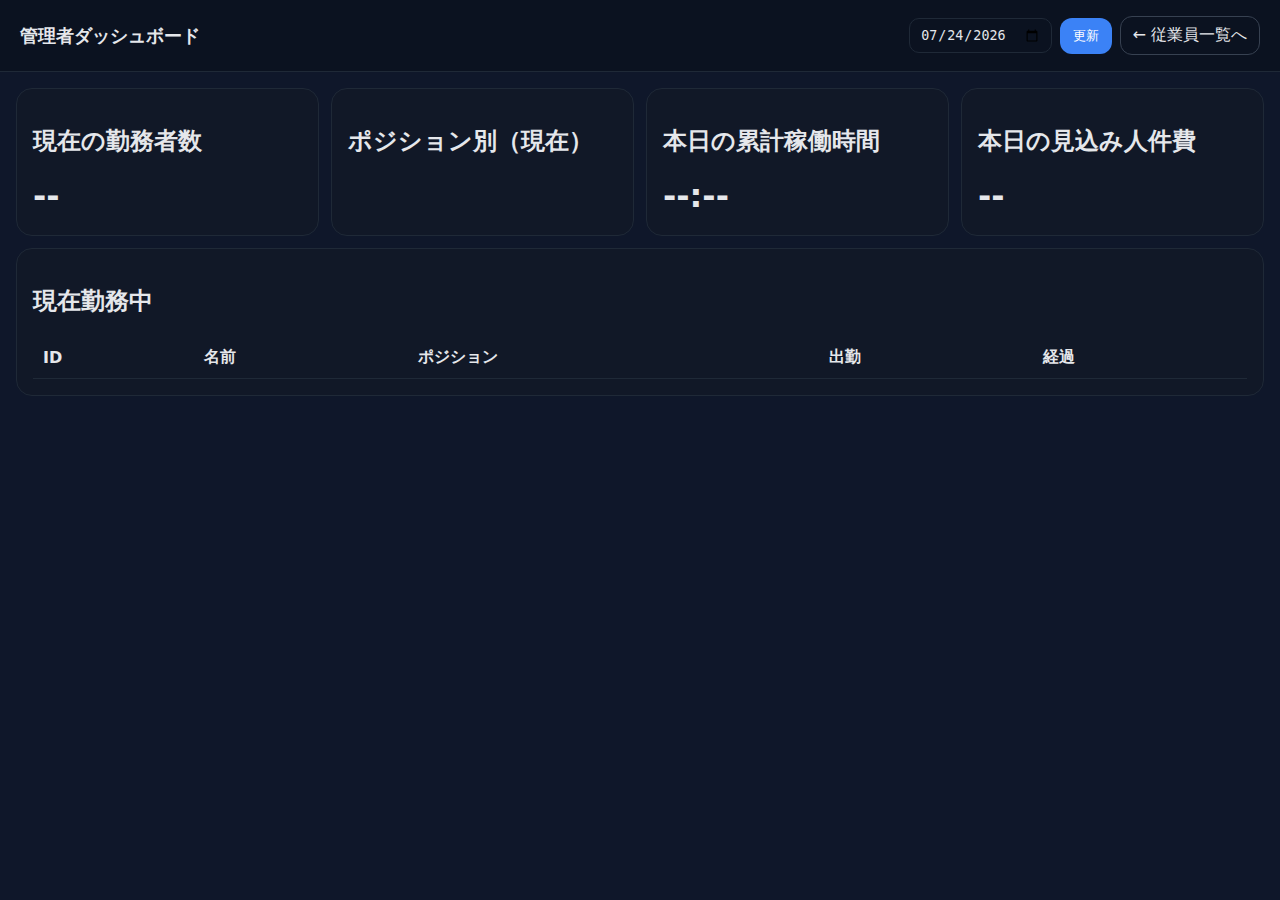
<file: admin.html>
<!DOCTYPE html>
<html lang="ja">
<head>
  <meta charset="UTF-8" />
  <meta name="viewport" content="width=device-width, initial-scale=1.0, viewport-fit=cover"/>
  <title>管理者ダッシュボード</title>
  <link rel="stylesheet" href="./admin.css?v=1" />
</head>
<body>
  <header class="topbar">
    <h1>管理者ダッシュボード</h1>
    <div class="controls">
      <input type="date" id="datePicker" />
      <button id="reloadBtn" class="btn btn-primary">更新</button>
      <a href="./index.html" class="btn btn-ghost">← 従業員一覧へ</a>
    </div>
  </header>

  <main class="grid">
    <section class="card kpi">
      <h2>現在の勤務者数</h2>
      <div class="kpi-value" id="kpiHeadcount">--</div>
      <p class="sub" id="kpiDate"></p>
    </section>

    <section class="card kpi">
      <h2>ポジション別（現在）</h2>
      <ul id="posList" class="bullet"></ul>
    </section>

    <section class="card kpi">
      <h2>本日の累計稼働時間</h2>
      <div class="kpi-value" id="kpiWork">--:--</div>
    </section>

    <section class="card kpi">
      <h2>本日の見込み人件費</h2>
      <div class="kpi-value" id="kpiCost">--</div>
    </section>

    <section class="card wide">
      <h2>現在勤務中</h2>
      <table class="table" id="activeTable">
        <thead>
          <tr>
            <th>ID</th><th>名前</th><th>ポジション</th><th>出勤</th><th>経過</th>
          </tr>
        </thead>
        <tbody></tbody>
      </table>
    </section>
  </main>

  <script src="./admin.js?v=1"></script>
</body>
</html>
</file>
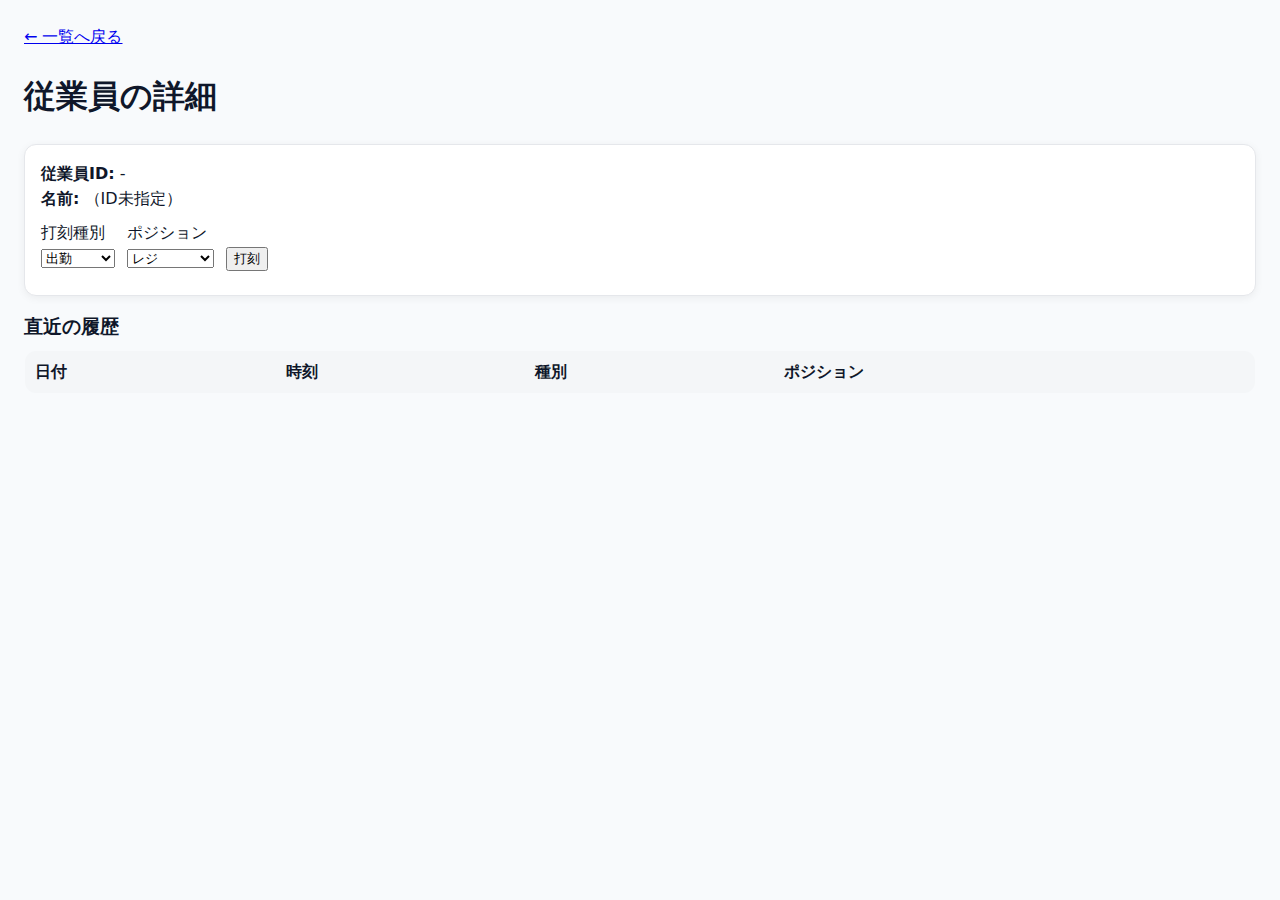
<file: detail.html>
<!DOCTYPE html>
<html lang="ja">
<head>
  <meta charset="UTF-8" />
  <meta name="viewport" content="width=device-width, initial-scale=1.0"/>
  <title>freee</title>
  <link rel="stylesheet" href="./style.css" />
</head>
<body>
  <a href="./index.html">← 一覧へ戻る</a>
  <h1>従業員の詳細</h1>

  <div class="detail-card">
    <div><strong>従業員ID:</strong> <span id="empId">-</span></div>
    <div><strong>名前:</strong> <span id="empName">-</span></div>

    <div class="row">
      <div>
        <label>打刻種別</label><br/>
        <select id="punchType">
          <option value="出勤">出勤</option>
          <option value="退勤">退勤</option>
          <option value="休憩開始">休憩開始</option>
          <option value="休憩終了">休憩終了</option>
        </select>
      </div>
      <div>
        <label>ポジション</label><br/>
        <select id="position">
          <option value="レジ">レジ</option>
          <option value="ドリンカー">ドリンカー</option>
          <option value="フライヤー">フライヤー</option>
          <option value="バーガー">バーガー</option>
        </select>
      </div>
      <div style="align-self:end;">
        <button id="punchBtn">打刻</button>
      </div>
    </div>

    <div id="status" class="status"></div>
  </div>

  <h3 style="margin:16px 0 8px;">直近の履歴</h3>
  <table class="table">
    <thead>
      <tr><th>日付</th><th>時刻</th><th>種別</th><th>ポジション</th></tr>
    </thead>
    <tbody id="historyBody"></tbody>
  </table>

  <!-- 履歴1行テンプレ -->
  <template id="tpl-history-row">
    <tr>
      <td class="c-date"></td>
      <td class="c-time"></td>
      <td class="c-type"></td>
      <td class="c-pos"></td>
    </tr>
  </template>

  <script src="./api.js"></script>
  <script src="./detail.js"></script>
</body>
</html>
</file>
<file: admin.css>
:root {
  --bg:#0f172a; --panel:#111827; --text:#e5e7eb; --muted:#9ca3af; --accent:#3b82f6; --ghost:#374151;
}

*{box-sizing:border-box}
html,body{margin:0;padding:0;background:var(--bg);color:var(--text);font-family:system-ui, -apple-system, Segoe UI, Roboto, sans-serif}

.topbar{display:flex;justify-content:space-between;align-items:center;padding:16px 20px;border-bottom:1px solid #1f2937;background:#0b1220;position:sticky;top:0;z-index:10}
.topbar h1{margin:0;font-size:18px}
.controls{display:flex;gap:8px;align-items:center}
input[type="date"]{background:#0b1220;color:var(--text);border:1px solid #1f2937;border-radius:10px;padding:8px 10px}

.btn{border-radius:12px;padding:8px 12px;border:1px solid transparent;cursor:pointer}
.btn-primary{background:var(--accent);color:white}
.btn-ghost{background:transparent;border-color:var(--ghost);color:var(--text);text-decoration:none}

.grid{display:grid;gap:12px;padding:16px;grid-template-columns:repeat(4,1fr)}
.card{background:var(--panel);border:1px solid #1f2937;border-radius:16px;padding:16px}
.card.kpi .kpi-value{font-size:32px;font-weight:700;margin:8px 0 4px}
.card.kpi .sub{color:var(--muted);margin:0}
.card.wide{grid-column:1/-1}

.bullet{list-style:none;margin:0;padding:0}
.bullet li{padding:4px 0;border-bottom:1px dashed #1f2937}
.bullet li:last-child{border-bottom:none}

.table{width:100%;border-collapse:collapse}
.table th,.table td{padding:10px;border-bottom:1px solid #1f2937;text-align:left}
.table tbody tr:hover{background:#0b1220}

@media (max-width: 960px){ .grid{grid-template-columns:1fr 1fr} }
@media (max-width: 640px){ .grid{grid-template-columns:1fr} .topbar{flex-direction:column;align-items:flex-start;gap:8px} }
</file>
<file: style.css>
/* ================================
   勤怠管理システム スタイルシート
   ================================ */

/* ==================== CSS変数定義 ==================== */
:root {
  /* カラーパレット */
  --bg: #f8fafc;
  --card: #ffffff;
  --text: #0f172a;
  --muted: #64748b;
  --border: #e5e7eb;
  --shadow: 0 2px 8px rgba(0,0,0,.06);
  --radius: 12px;

  /* ポジション別カラー */
  --reji: #2563eb;     /* レジ（青） */
  --drink: #16a34a;    /* ドリンカー（緑） */
  --fry: #f59e0b;      /* フライヤー（黄） */
  --burger: #ef4444;   /* バーガー（赤） */
  --break: #9ca3af;    /* 休憩（グレー） */
}

/* ==================== ベーススタイル ==================== */
* {
  box-sizing: border-box;
}

html, body {
  height: 100%;
}

body {
  margin: 0;
  padding: 24px;
  background: var(--bg);
  color: var(--text);
  font-family: system-ui, -apple-system, "Segoe UI", Roboto, "Noto Sans JP", sans-serif;
  line-height: 1.6;
}

/* ==================== レイアウト ==================== */
.layout {
  display: grid;
  grid-template-columns: 1fr 2fr;
  gap: 24px;
}

.employee-list {
  align-self: start;
}

.gantt-area {
  align-self: start;
  overflow: hidden;
  max-width: 100%;
}

/* ==================== カード ==================== */
.card {
  background: var(--card);
  border: 1px solid var(--border);
  border-radius: var(--radius);
  box-shadow: var(--shadow);
  padding: 16px;
}

.card-title {
  margin: 0 0 12px;
  font-size: 18px;
  font-weight: 700;
}

.detail-card {
  background: var(--card);
  border: 1px solid var(--border);
  border-radius: var(--radius);
  box-shadow: var(--shadow);
  padding: 16px;
}

/* ==================== リスト ==================== */
.list {
  list-style: none;
  padding: 0;
  margin: 0;
}

.list li {
  padding: 6px 0;
  border-bottom: 1px dashed var(--border);
}

.list li:last-child {
  border-bottom: none;
}

.emp-link {
  color: #1f2937;
  text-decoration: underline;
  cursor: pointer;
}

.emp-link:hover {
  opacity: .8;
}

/* ==================== 凡例 ==================== */
.legend {
  display: flex;
  flex-wrap: wrap;
  gap: 12px;
  margin: 6px 0 10px;
  color: var(--muted);
  font-size: 14px;
}

.legend-item {
  display: inline-flex;
  align-items: center;
  gap: 6px;
}

.legend-swatch {
  display: inline-block;
  width: 14px;
  height: 14px;
  border-radius: 4px;
  border: 1px solid var(--border);
}

.legend-swatch.pos-reji {
  background: var(--reji);
  border-color: color-mix(in srgb, var(--reji) 70%, #0000);
}

.legend-swatch.pos-drink {
  background: var(--drink);
  border-color: color-mix(in srgb, var(--drink) 70%, #0000);
}

.legend-swatch.pos-fry {
  background: var(--fry);
  border-color: color-mix(in srgb, var(--fry) 70%, #0000);
}

.legend-swatch.pos-burger {
  background: var(--burger);
  border-color: color-mix(in srgb, var(--burger) 70%, #0000);
}

.legend-swatch.seg-break {
  background: var(--break);
  border-color: color-mix(in srgb, var(--break) 70%, #0000);
}

/* ==================== ガントチャート ==================== */
.gantt-canvas {
  display: block;
  width: 100%;
  background: #fff;
  border: 1px solid var(--border);
  border-radius: var(--radius);
  box-shadow: var(--shadow);
  padding: 0;
  overflow: hidden;
  box-sizing: border-box;
}

/* ポジション別背景色 */
.pos-reji { background: var(--reji); }
.pos-drink { background: var(--drink); }
.pos-fry { background: var(--fry); }
.pos-burger { background: var(--burger); }
.seg-break { background: var(--break); }

/* ==================== テーブル ==================== */
.table {
  width: 100%;
  border-collapse: collapse;
  border: 1px solid var(--border);
  border-radius: var(--radius);
  overflow: hidden;
}

.table th,
.table td {
  padding: 8px 10px;
  border-bottom: 1px solid var(--border);
  text-align: left;
}

.table thead th {
  background: #f4f6f8;
  font-weight: 600;
}

/* ==================== フォーム要素 ==================== */
.row {
  display: flex;
  flex-wrap: wrap;
  gap: 12px;
  margin-top: 8px;
}

.status {
  margin-top: 8px;
  color: var(--muted);
}

.action-buttons {
  display: flex;
  flex-wrap: wrap;
  gap: 8px;
  align-items: flex-end;
}

/* ==================== ボタン ==================== */
.btn {
  appearance: none;
  border: none;
  border-radius: 10px;
  padding: 10px 14px;
  font-weight: 700;
  cursor: pointer;
  color: #fff;
  box-shadow: var(--shadow);
  transition: opacity 0.2s ease;
}

.btn:hover {
  opacity: 0.9;
}

.btn:disabled {
  opacity: .5;
  cursor: not-allowed;
}

/* ボタンカラー */
.btn-shukkin { background: #2563eb; }
.btn-taikin { background: #0ea5e9; }
.btn-kyuukei-start { background: #f59e0b; color: #111; }
.btn-kyuukei-end { background: #22c55e; }

/* ボタンローディング状態 */
.btn.loading {
  position: relative;
  color: transparent;
  pointer-events: none;
}

.btn.loading::after {
  content: '';
  position: absolute;
  width: 16px;
  height: 16px;
  top: 50%;
  left: 50%;
  margin-left: -8px;
  margin-top: -8px;
  border: 2px solid rgba(255, 255, 255, 0.3);
  border-top-color: #fff;
  border-radius: 50%;
  animation: spin 0.8s linear infinite;
}

/* ==================== ローディング ==================== */
/* グローバルオーバーレイ */
.loading-overlay {
  position: fixed;
  top: 0;
  left: 0;
  right: 0;
  bottom: 0;
  background: rgba(0, 0, 0, 0.3);
  display: flex;
  align-items: center;
  justify-content: center;
  z-index: 9999;
  opacity: 0;
  pointer-events: none;
  transition: opacity 0.3s ease;
}

.loading-overlay.active {
  opacity: 1;
  pointer-events: auto;
}

.loading-spinner {
  width: 50px;
  height: 50px;
  border: 4px solid rgba(255, 255, 255, 0.3);
  border-top-color: #fff;
  border-radius: 50%;
  animation: spin 1s linear infinite;
}

/* インラインローダー */
.inline-loader {
  display: inline-block;
  padding: 8px 16px;
  background: rgba(15, 23, 42, 0.05);
  border-radius: 8px;
  color: var(--muted);
  font-size: 14px;
  animation: pulse 1.5s ease-in-out infinite;
}

.inline-loader::after {
  content: '...';
  display: inline-block;
  width: 20px;
  text-align: left;
  animation: dots 1.5s steps(4, end) infinite;
}

/* チャートローディング */
.chart-loading-overlay {
  position: absolute;
  top: 0;
  left: 0;
  right: 0;
  bottom: 0;
  background: rgba(255, 255, 255, 0.9);
  display: flex;
  align-items: center;
  justify-content: center;
  z-index: 10;
  border-radius: var(--radius);
}

/* ==================== アニメーション ==================== */
@keyframes spin {
  to {
    transform: rotate(360deg);
  }
}

@keyframes pulse {
  0%, 100% {
    opacity: 1;
  }
  50% {
    opacity: 0.6;
  }
}

@keyframes dots {
  0%, 20% {
    content: '.';
  }
  40% {
    content: '..';
  }
  60%, 100% {
    content: '...';
  }
}

@keyframes slideIn {
  from {
    transform: translateX(100%);
    opacity: 0;
  }
  to {
    transform: translateX(0);
    opacity: 1;
  }
}

@keyframes slideOut {
  from {
    transform: translateX(0);
    opacity: 1;
  }
  to {
    transform: translateX(100%);
    opacity: 0;
  }
}

@keyframes fadeInUp {
  from {
    transform: translateY(20px);
    opacity: 0;
  }
  to {
    transform: translateY(0);
    opacity: 1;
  }
}

@keyframes fadeOutDown {
  from {
    transform: translateY(0);
    opacity: 1;
  }
  to {
    transform: translateY(20px);
    opacity: 0;
  }
}

/* ==================== アクセシビリティ ==================== */
.sr-only {
  position: absolute;
  width: 1px;
  height: 1px;
  padding: 0;
  margin: -1px;
  overflow: hidden;
  clip: rect(0, 0, 0, 0);
  white-space: nowrap;
  border: 0;
}

/* フォーカス表示の改善 */
*:focus {
  outline: 2px solid #2563eb;
  outline-offset: 2px;
}

button:focus-visible {
  outline: 3px solid #2563eb;
  outline-offset: 2px;
}

/* 高コントラストモード対応 */
@media (prefers-contrast: high) {
  .btn {
    border: 2px solid currentColor;
  }

  .card {
    border-width: 2px;
  }
}

/* モーション設定を尊重 */
@media (prefers-reduced-motion: reduce) {
  *,
  *::before,
  *::after {
    animation-duration: 0.01ms !important;
    animation-iteration-count: 1 !important;
    transition-duration: 0.01ms !important;
    scroll-behavior: auto !important;
  }
}

/* リトライボタン */
.btn-retry {
  background: #6b7280;
  font-size: 14px;
  padding: 6px 12px;
}

/* ==================== 空状態表示 ==================== */
#ganttContainer {
  position: relative;
  min-height: 250px;
}

.empty-state {
  position: absolute;
  top: 0;
  left: 0;
  right: 0;
  bottom: 0;
  display: flex;
  flex-direction: column;
  align-items: center;
  justify-content: center;
  background: #fafbfc;
  border: 2px dashed var(--border);
  border-radius: var(--radius);
  text-align: center;
  padding: 40px 20px;
  min-height: 250px;
  box-sizing: border-box;
}

.empty-icon {
  color: var(--muted);
  margin-bottom: 20px;
  opacity: 0.5;
}

.empty-title {
  margin: 0 0 8px;
  font-size: 20px;
  font-weight: 600;
  color: var(--text);
}

.empty-description {
  margin: 0;
  color: var(--muted);
  font-size: 14px;
  max-width: 300px;
}

/* ==================== デジタル時計 ==================== */
.digital-clock-container {
  display: flex;
  justify-content: center;
  margin: 20px 0 24px;
}

.digital-clock {
  background: var(--card);
  border: 1px solid var(--border);
  border-radius: var(--radius);
  padding: 20px 32px;
  text-align: center;
  box-shadow: var(--shadow);
  color: var(--text);
  font-family: 'Courier New', monospace;
}

.digital-clock .time {
  display: block;
  font-size: 2.5rem;
  font-weight: 700;
  letter-spacing: 0.1em;
  margin-bottom: 8px;
  color: var(--text);
}

.digital-clock .date {
  display: block;
  font-size: 1rem;
  font-weight: 400;
  letter-spacing: 0.05em;
  color: var(--muted);
}
</file>
